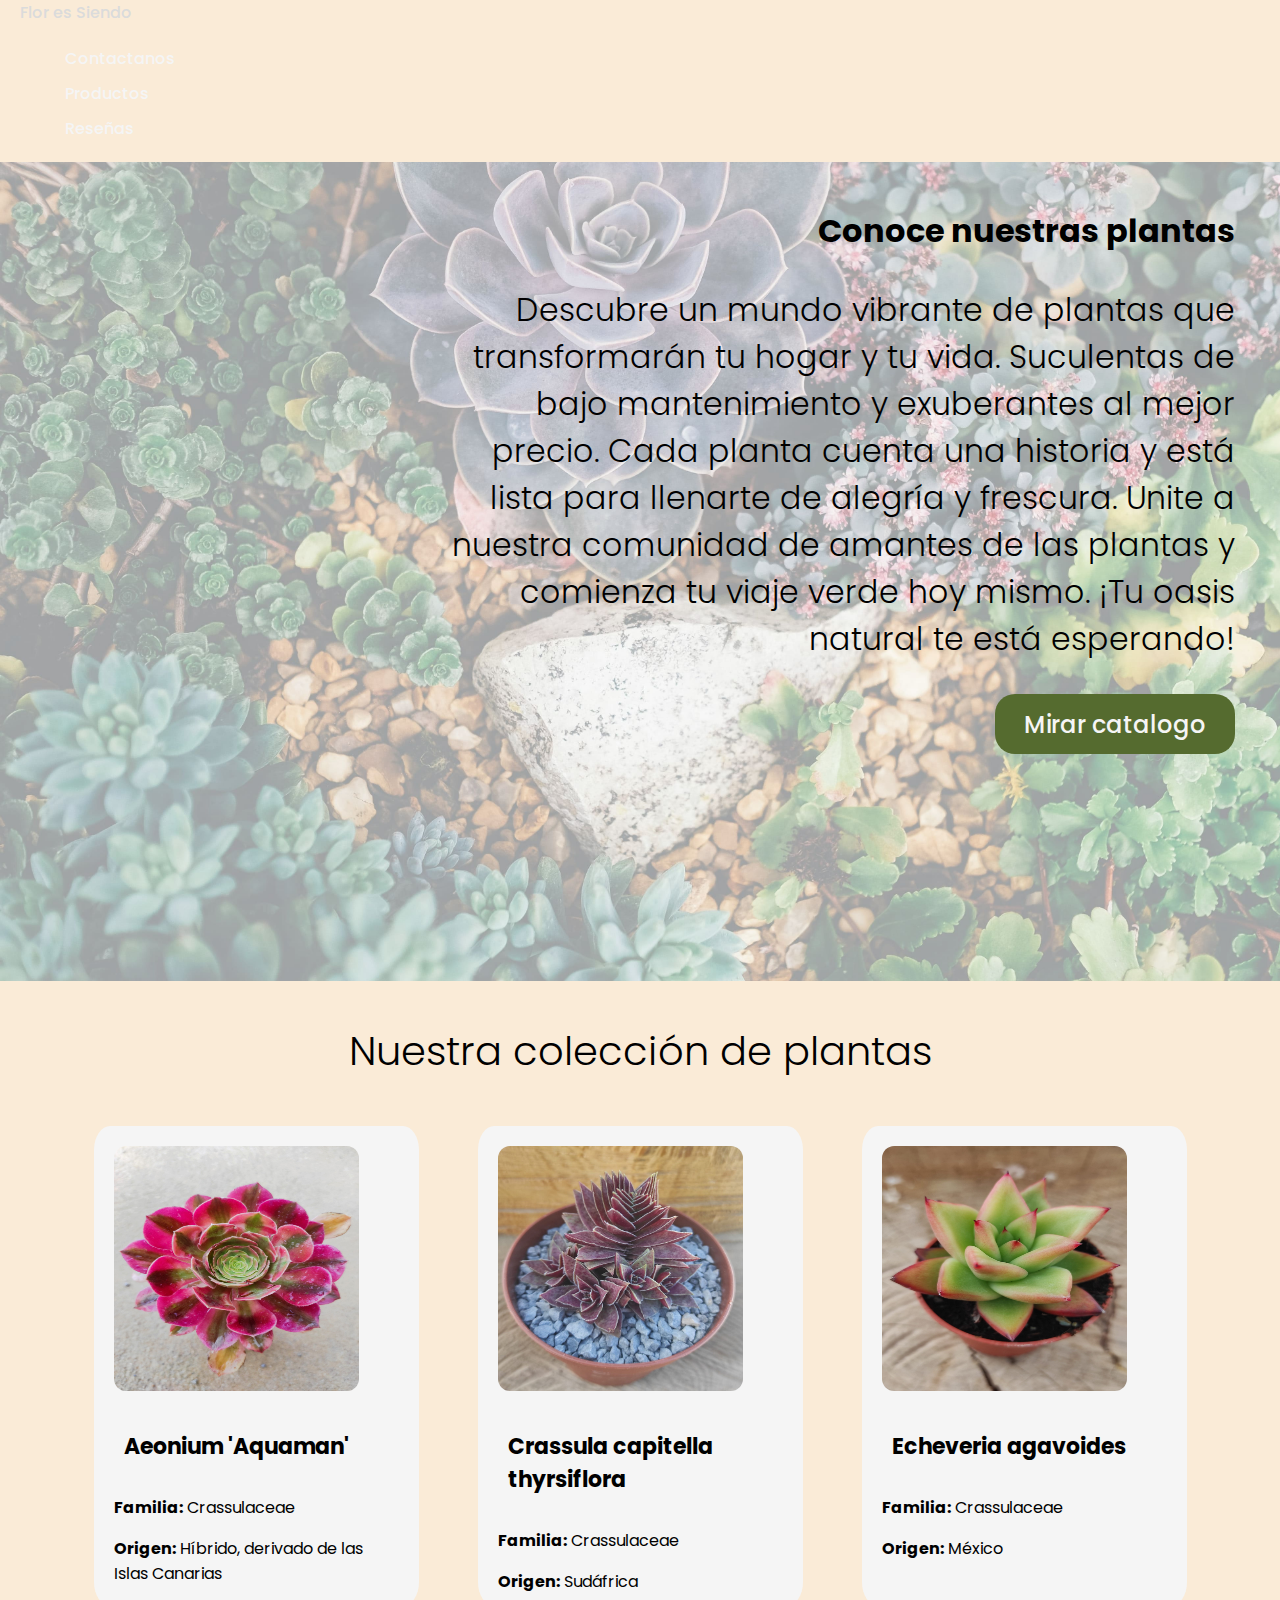
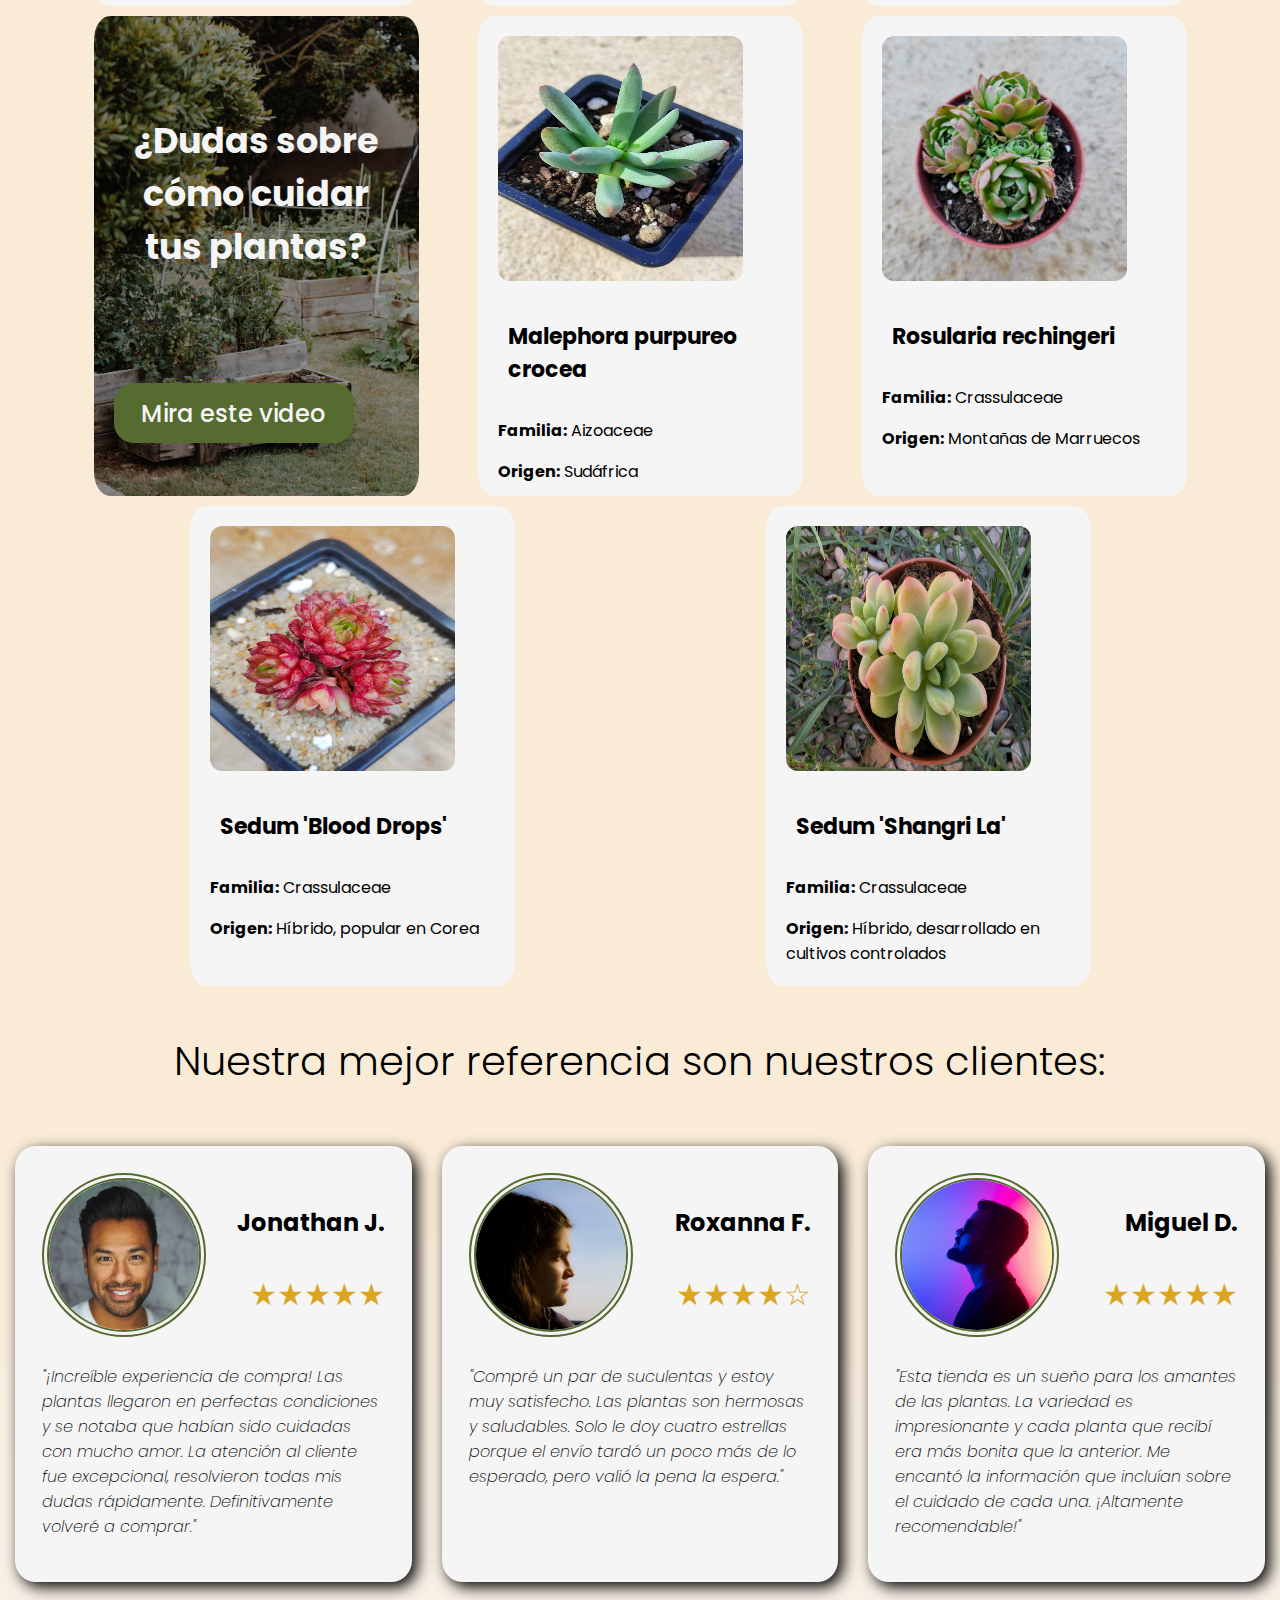
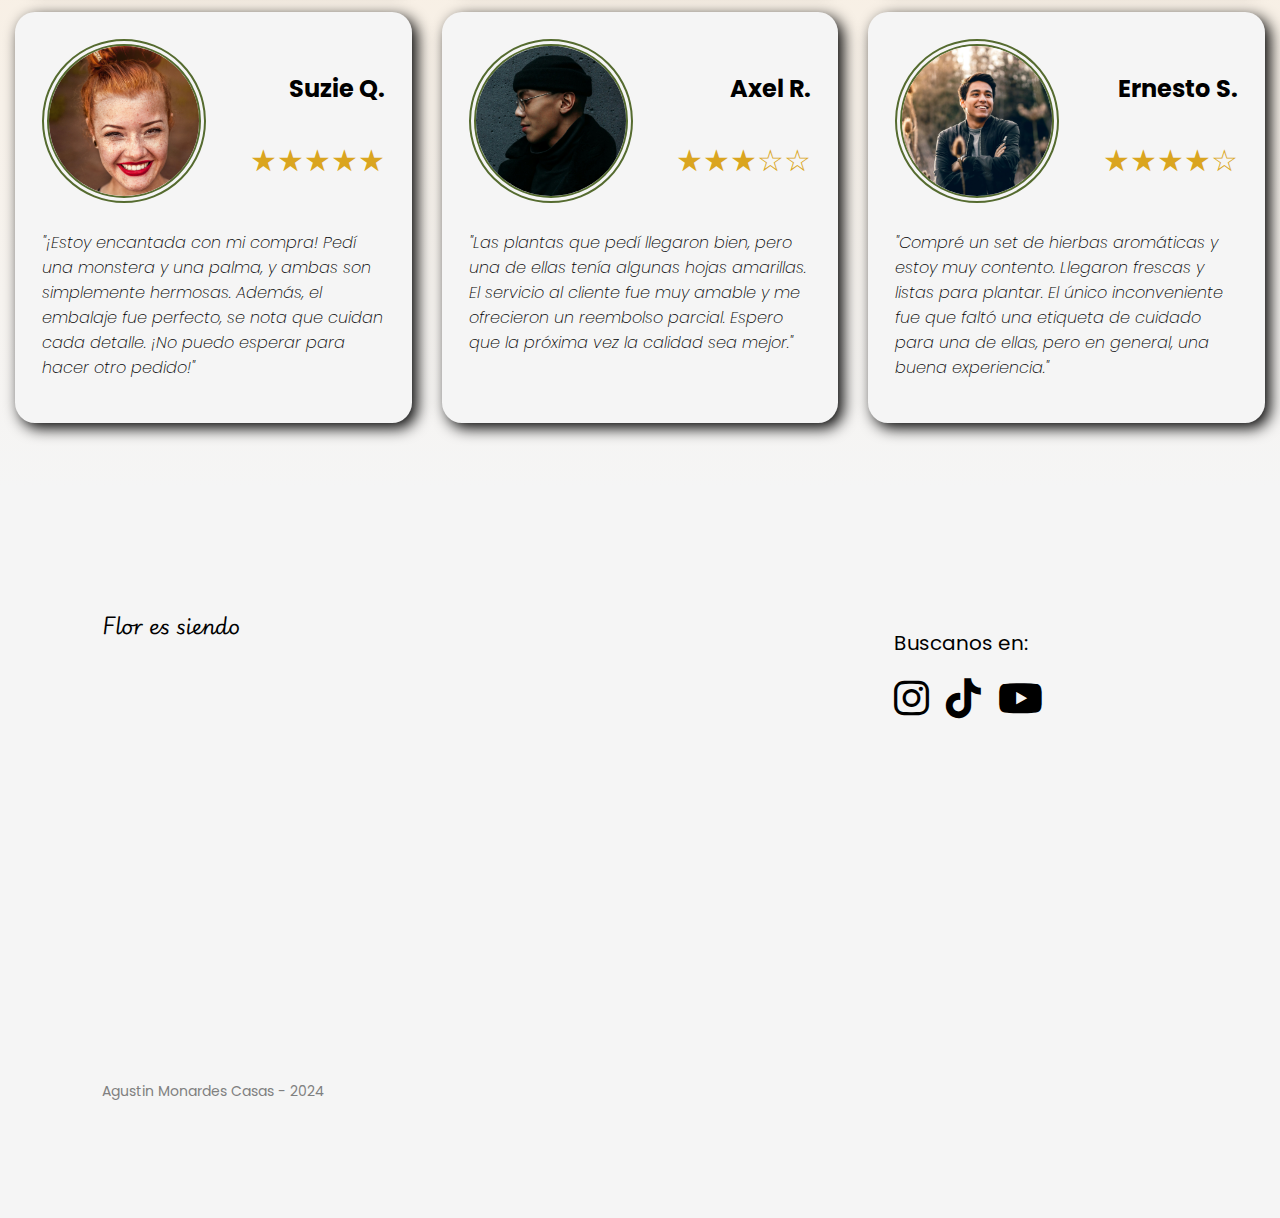
<file: index.html>
<!DOCTYPE html>
<html lang="en">
<head>
    <meta charset="UTF-8">
    <meta name="viewport" content="width=device-width, initial-scale=1.0">
    
    <link rel="stylesheet" href="/style.css">

    <link rel="preconnect" href="https://fonts.googleapis.com">
    <link rel="preconnect" href="https://fonts.gstatic.com" crossorigin>
    <link href="https://fonts.googleapis.com/css2?family=Playwrite+GB+S:ital,wght@0,100..400;1,100..400&display=swap" rel="stylesheet">

    <link rel="preconnect" href="https://fonts.googleapis.com">
    <link rel="preconnect" href="https://fonts.gstatic.com" crossorigin>
    <link href="https://fonts.googleapis.com/css2?family=Playwrite+GB+S:ital,wght@0,100..400;1,100..400&family=Poppins:ital,wght@0,100;0,200;0,300;0,400;0,500;0,600;0,700;0,900;1,100;1,200;1,300;1,400;1,500;1,600;1,700;1,800;1,900&display=swap" rel="stylesheet">

    <link rel="stylesheet" href="https://cdnjs.cloudflare.com/ajax/libs/font-awesome/6.0.0-beta3/css/all.min.css">

    <title>Flor es siendo</title>
</head>
<body>
    <header>
        <nav class="nav-bar" id="inicio">
                <a class="nav-intro a-bar no-deco" href="/index.html">Flor es Siendo</a>
                <ul class="nav-bar">
                    <li>
                        <a class="a-bar no-deco" href="/contacto.html">Contactanos</a>
                    </li>
                    <li>
                        <a class="a-bar no-deco" href="#productos">Productos</a>
                    </li>
                    <li>
                        <a class="a-bar no-deco" href="#rese">Reseñas</a>
                    </li>
                </ul>
        </nav>
    </header>
    <main>
        <article class="hero">
            <div class="hero-text">
                <h1>Conoce nuestras plantas</h1>
                <p class="p-hero">Descubre un mundo vibrante de plantas que transformarán tu hogar y tu vida. Suculentas de bajo mantenimiento y exuberantes al mejor precio. Cada planta cuenta una historia y está lista para llenarte de alegría y frescura. Unite a nuestra comunidad de amantes de las plantas y comienza tu viaje verde hoy mismo. ¡Tu oasis natural te está esperando!</p>
                <button class="btn-hero"><a class="a-bar no-deco" href="#productos">Mirar catalogo</a></button>
            </div>
        </article>

        <h2>Nuestra colección de plantas</h2>

        <section id="productos">
            <figure class="card-producto">
                <img class="img-producto" src="/images-promp/aeonium-aquaman.jpg" alt="">
                <figcaption>
                    <h3>Aeonium 'Aquaman'</h3>
                    <p><b>Familia:</b> Crassulaceae</p>
                    <p><b>Origen:</b> Híbrido, derivado de las Islas Canarias</p>
                </figcaption>
            </figure>
            <figure class="card-producto">
                <img class="img-producto" src="/images-promp/crassula-capitella-thyrsiflora.jpg" alt="">
                <figcaption>
                    <h3>Crassula capitella thyrsiflora</h3>
                    <p><b>Familia:</b> Crassulaceae</p>
                    <p><b>Origen:</b> Sudáfrica</p>
                </figcaption>
            </figure>
            <figure class="card-producto">
                <img class="img-producto" src="/images-promp/echeveria-agavoides.jpg" alt="">
                <figcaption>
                    <h3>Echeveria agavoides</h3>
                    <p><b>Familia:</b> Crassulaceae</p>
                    <p><b>Origen:</b> México</p>
                </figcaption>
            </figure class="card-producto">

            <aside class="pro-aside card-producto">
                <h3 class="h-aside">¿Dudas sobre cómo cuidar tus plantas?</h3>
                <button  class="btn-hero"><a class="no-deco" href="#rese">Mira este video</a></button>
            </aside>

            <figure class="card-producto">
                <img class="img-producto" src="/images-promp/malephora-purpureo-crocea.jpg" alt="">
                <figcaption>
                    <h3>Malephora purpureo crocea</h3>
                    <p><b>Familia:</b> Aizoaceae</p>
                    <p><b>Origen:</b> Sudáfrica</p>
                </figcaption>
            </figure>
            <figure class="card-producto">
                <img class="img-producto" src="/images-promp/rosularia-rechingeri.jpg" alt="">
                <figcaption>
                    <h3>Rosularia rechingeri</h3>
                    <p><b>Familia:</b> Crassulaceae</p>
                    <p><b>Origen:</b> Montañas de Marruecos</p>
                </figcaption>
            </figure>
            <figure class="card-producto">
                <img class="img-producto" src="/images-promp/sedum-blood-drops-korean.jpg" alt="">
                <figcaption>
                    <h3>Sedum 'Blood Drops'</h3>
                    <p><b>Familia:</b> Crassulaceae</p>
                    <p><b>Origen:</b> Híbrido, popular en Corea</p>
                </figcaption>
            </figure>
            <figure class="card-producto">
                <img class="img-producto" src="/images-promp/sedum-shangri-la.jpg" alt="">
                <figcaption>
                    <h3>Sedum 'Shangri La'</h3>
                    <p><b>Familia:</b> Crassulaceae</p>
                    <p><b>Origen:</b> Híbrido, desarrollado en cultivos controlados</p>
                </figcaption>
            </figure>
        </section>

        <h2>Nuestra mejor referencia son nuestros clientes:</h2>
        
        <section id="rese">
            <figure class="card-rese">
                <div class="card-info-rese">
                    <img class="perfil-pic" src="/images-promp/perfil-1.jpg" alt="">
                    <div class="text-rese">
                        <h4 class="nombres">Jonathan J.</h4>
                        <p class="estrellas">★★★★★</p>
                    </div>
                </div>
                    <p class="p-rese">"¡Increíble experiencia de compra! Las plantas llegaron en perfectas condiciones y se notaba que habían sido cuidadas con mucho amor. La atención al cliente fue excepcional, resolvieron todas mis dudas rápidamente. Definitivamente volveré a comprar."</p>
            </figure>
            <figure class="card-rese">
                <div class="card-info-rese">
                    <img class="perfil-pic" src="/images-promp/perfil-2.jpg" alt="">
                    <div class="text-rese">
                        <h4 class="nombres">Roxanna F.</h4>
                        <p class="estrellas">★★★★☆</p>
                    </div>
                </div>
                    <p class="p-rese">"Compré un par de suculentas y estoy muy satisfecho. Las plantas son hermosas y saludables. Solo le doy cuatro estrellas porque el envío tardó un poco más de lo esperado, pero valió la pena la espera."</p>
            </figure>
            <figure class="card-rese">
                <div class="card-info-rese">
                    <img class="perfil-pic" src="/images-promp/perfil-3.jpg" alt="">
                    <div class="text-rese">
                        <h4 class="nombres">Miguel D.</h4>
                        <p class="estrellas">★★★★★</p>
                    </div>
                </div>
                    <p class="p-rese">"Esta tienda es un sueño para los amantes de las plantas. La variedad es impresionante y cada planta que recibí era más bonita que la anterior. Me encantó la información que incluían sobre el cuidado de cada una. ¡Altamente recomendable!"</p>
            </figure>
            <figure class="card-rese">
                <div class="card-info-rese">
                    <img class="perfil-pic" src="/images-promp/perfil-4.jpg" alt="">
                    <div class="text-rese">
                        <h4 class="nombres">Suzie Q.</h4>
                        <p class="estrellas">★★★★★</p>
                    </div>
                </div>
                    <p class="p-rese">"¡Estoy encantada con mi compra! Pedí una monstera y una palma, y ambas son simplemente hermosas. Además, el embalaje fue perfecto, se nota que cuidan cada detalle. ¡No puedo esperar para hacer otro pedido!"</p>
            </figure>
            <figure class="card-rese">
                <div class="card-info-rese">
                    <img class="perfil-pic" src="/images-promp/perfil-5.jpg" alt="">
                    <div class="text-rese">
                        <h4 class="nombres">Axel R.</h4>
                        <p class="estrellas">★★★☆☆</p>
                    </div>
                </div>
                    <p class="p-rese">"Las plantas que pedí llegaron bien, pero una de ellas tenía algunas hojas amarillas. El servicio al cliente fue muy amable y me ofrecieron un reembolso parcial. Espero que la próxima vez la calidad sea mejor."</p>
            </figure>
            <figure class="card-rese">
                <div class="card-info-rese">
                    <img class="perfil-pic" src="/images-promp/perfil-6.jpg" alt="">
                    <div class="text-rese">
                        <h4 class="nombres">Ernesto S.</h4>
                        <p class="estrellas">★★★★☆</p>
                    </div>
                </div>
                    <p class="p-rese">"Compré un set de hierbas aromáticas y estoy muy contento. Llegaron frescas y listas para plantar. El único inconveniente fue que faltó una etiqueta de cuidado para una de ellas, pero en general, una buena experiencia."</p>
            </figure>
        </section>

        <footer>
            <div class="footer-text">
                <a class="logo-footer" href="#inicio">Flor es siendo</a>
                <p class="foot">Agustin Monardes Casas - 2024</p>
            </div>
            <div class="div-frame">
                <iframe src="https://www.google.com/maps/embed?pb=!1m18!1m12!1m3!1d85903.21987182084!2d-58.47714187959221!3d-34.55503911889829!2m3!1f0!2f0!3f0!3m2!1i1024!2i768!4f13.1!3m3!1m2!1s0x95bcb57a4147c5c7%3A0xfc930bf72fdf871f!2zSmFyZMOtbiBKYXBvbsOpcw!5e0!3m2!1ses-419!2sar!4v1730826920910!5m2!1ses-419!2sar" width="400" height="500" style="border:0;" allowfullscreen="" loading="lazy" referrerpolicy="no-referrer-when-downgrade"></iframe>
            </div>
            <div>
                <p>Buscanos en:</p>
                <i class="fa-brands fa-instagram"></i>
                <i class="fa-brands fa-tiktok"></i>
                <i class="fa-brands fa-youtube"></i>
            </div>
        </footer>
    </main>
</body>
</html>
</file>
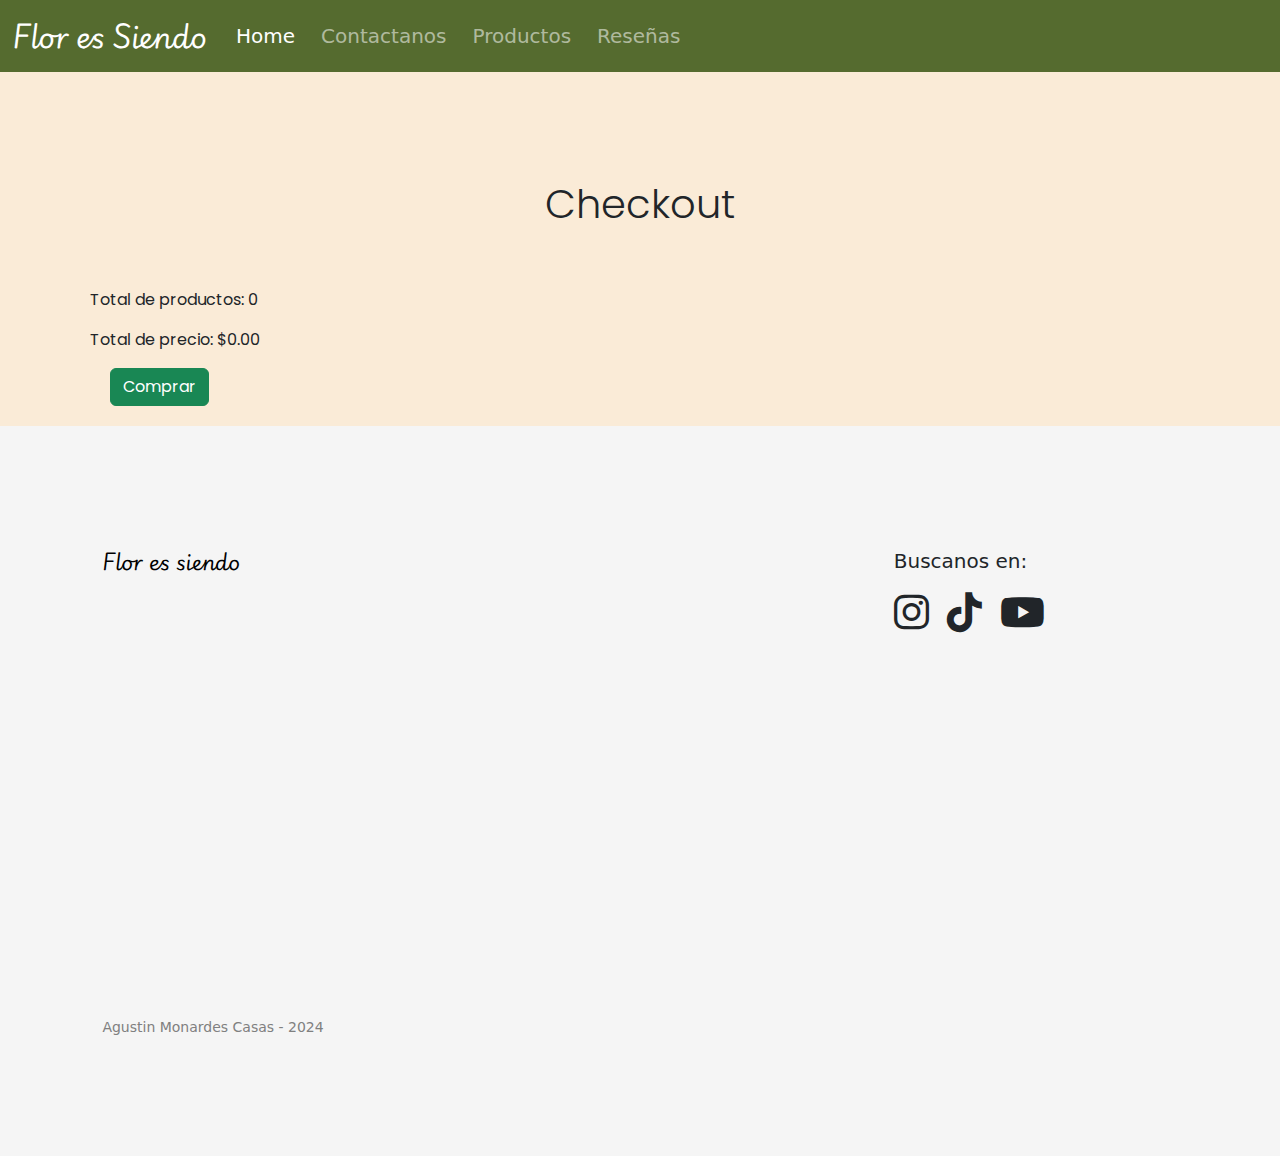
<file: checkout.html>
<!DOCTYPE html>
<html lang="en">
<head>
    <meta charset="UTF-8">
    <meta name="viewport" content="width=device-width, initial-scale=1.0">

    <link rel="preconnect" href="https://fonts.googleapis.com">
    <link rel="preconnect" href="https://fonts.gstatic.com" crossorigin>
    <link href="https://fonts.googleapis.com/css2?family=Playwrite+GB+S:ital,wght@0,100..400;1,100..400&display=swap" rel="stylesheet">
    
    <link rel="preconnect" href="https://fonts.googleapis.com">
    <link rel="preconnect" href="https://fonts.gstatic.com" crossorigin>
    <link href="https://fonts.googleapis.com/css2?family=Playwrite+GB+S:ital,wght@0,100..400;1,100..400&family=Poppins:ital,wght@0,100;0,200;0,300;0,400;0,500;0,600;0,700;0,900;1,100;1,200;1,300;1,400;1,500;1,600;1,700;1,800;1,900&display=swap" rel="stylesheet">
    
    <link href="https://cdn.jsdelivr.net/npm/bootstrap@5.3.3/dist/css/bootstrap.min.css" rel="stylesheet" integrity="sha384-QWTKZyjpPEjISv5WaRU9OFeRpok6YctnYmDr5pNlyT2bRjXh0JMhjY6hW+ALEwIH" crossorigin="anonymous">
    
    <link rel="stylesheet" href="https://cdnjs.cloudflare.com/ajax/libs/font-awesome/6.0.0-beta3/css/all.min.css">
    
    <link rel="stylesheet" href="/style.css">

    <link rel="stylesheet" href="https://cdn.jsdelivr.net/npm/bootstrap-icons@1.11.3/font/bootstrap-icons.min.css">

    <title>Checkout</title>
</head>
<body>
    <nav class="navbar navbar-expand-lg bg-body-tertiary" data-bs-theme="dark" id="main-nav">
        <div class="container-fluid">
          <a class="navbar-brand" href="/index.html">Flor es Siendo</a>
          <button class="navbar-toggler" type="button" data-bs-toggle="collapse" data-bs-target="#navbarNav" aria-controls="navbarNav" aria-expanded="false" aria-label="Toggle navigation">
            <span class="navbar-toggler-icon"></span>
          </button>
          <div class="collapse navbar-collapse" id="navbarNav">
            <ul class="navbar-nav">
              <li class="nav-item">
                <a class="nav-link active" aria-current="page" href="/index.html">Home</a>
              </li>
              <li class="nav-item">
                <a class="nav-link" href="/contacto.html">Contactanos</a>
              </li>
              <li class="nav-item">
                <a class="nav-link" href="/index.html">Productos</a>
              </li>
              <li class="nav-item">
                <a class="nav-link" href="/index.html">Reseñas</a>
              </li>
              
            </ul>
          </div>
        </div>
      </nav>



      <main class="checkout">
          <div class="container mt-5">
              <h2>Checkout</h2>
      
              <ul id="carritoLista" class="list-group">
              </ul>
      
              <p class="checkout-total">Total de productos: <span id="cantidadTotal">0</span></p>
              <p>Total de precio: $<span id="precioTotal">0.00</span></p>
            

              <button class="btn btn-success" onclick="comprar()">Comprar</button>
          </div>
          
      </main>

    <footer>
        <div class="footer-text">
            <a class="logo-footer" href="#inicio">Flor es siendo</a>
            <p class="foot">Agustin Monardes Casas - 2024</p>
        </div>
        <div class="div-frame">
            <iframe src="https://www.google.com/maps/embed?pb=!1m18!1m12!1m3!1d85903.21987182084!2d-58.47714187959221!3d-34.55503911889829!2m3!1f0!2f0!3f0!3m2!1i1024!2i768!4f13.1!3m3!1m2!1s0x95bcb57a4147c5c7%3A0xfc930bf72fdf871f!2zSmFyZMOtbiBKYXBvbsOpcw!5e0!3m2!1ses-419!2sar!4v1730826920910!5m2!1ses-419!2sar" width="400" height="500" style="border:0;" allowfullscreen="" loading="lazy" referrerpolicy="no-referrer-when-downgrade"></iframe>
        </div>
        <div>
            <p>Buscanos en:</p>
            <i class="fa-brands fa-instagram"></i>
            <i class="fa-brands fa-tiktok"></i>
            <i class="fa-brands fa-youtube"></i>
        </div>
    </footer>

    <script src="https://cdn.jsdelivr.net/npm/bootstrap@5.3.3/dist/js/bootstrap.bundle.min.js" integrity="sha384-YvpcrYf0tY3lHB60NNkmXc5s9fDVZLESaAA55NDzOxhy9GkcIdslK1eN7N6jIeHz" crossorigin="anonymous"></script>
    <script src="/js.js"></script>
</body>
</html>
</file>
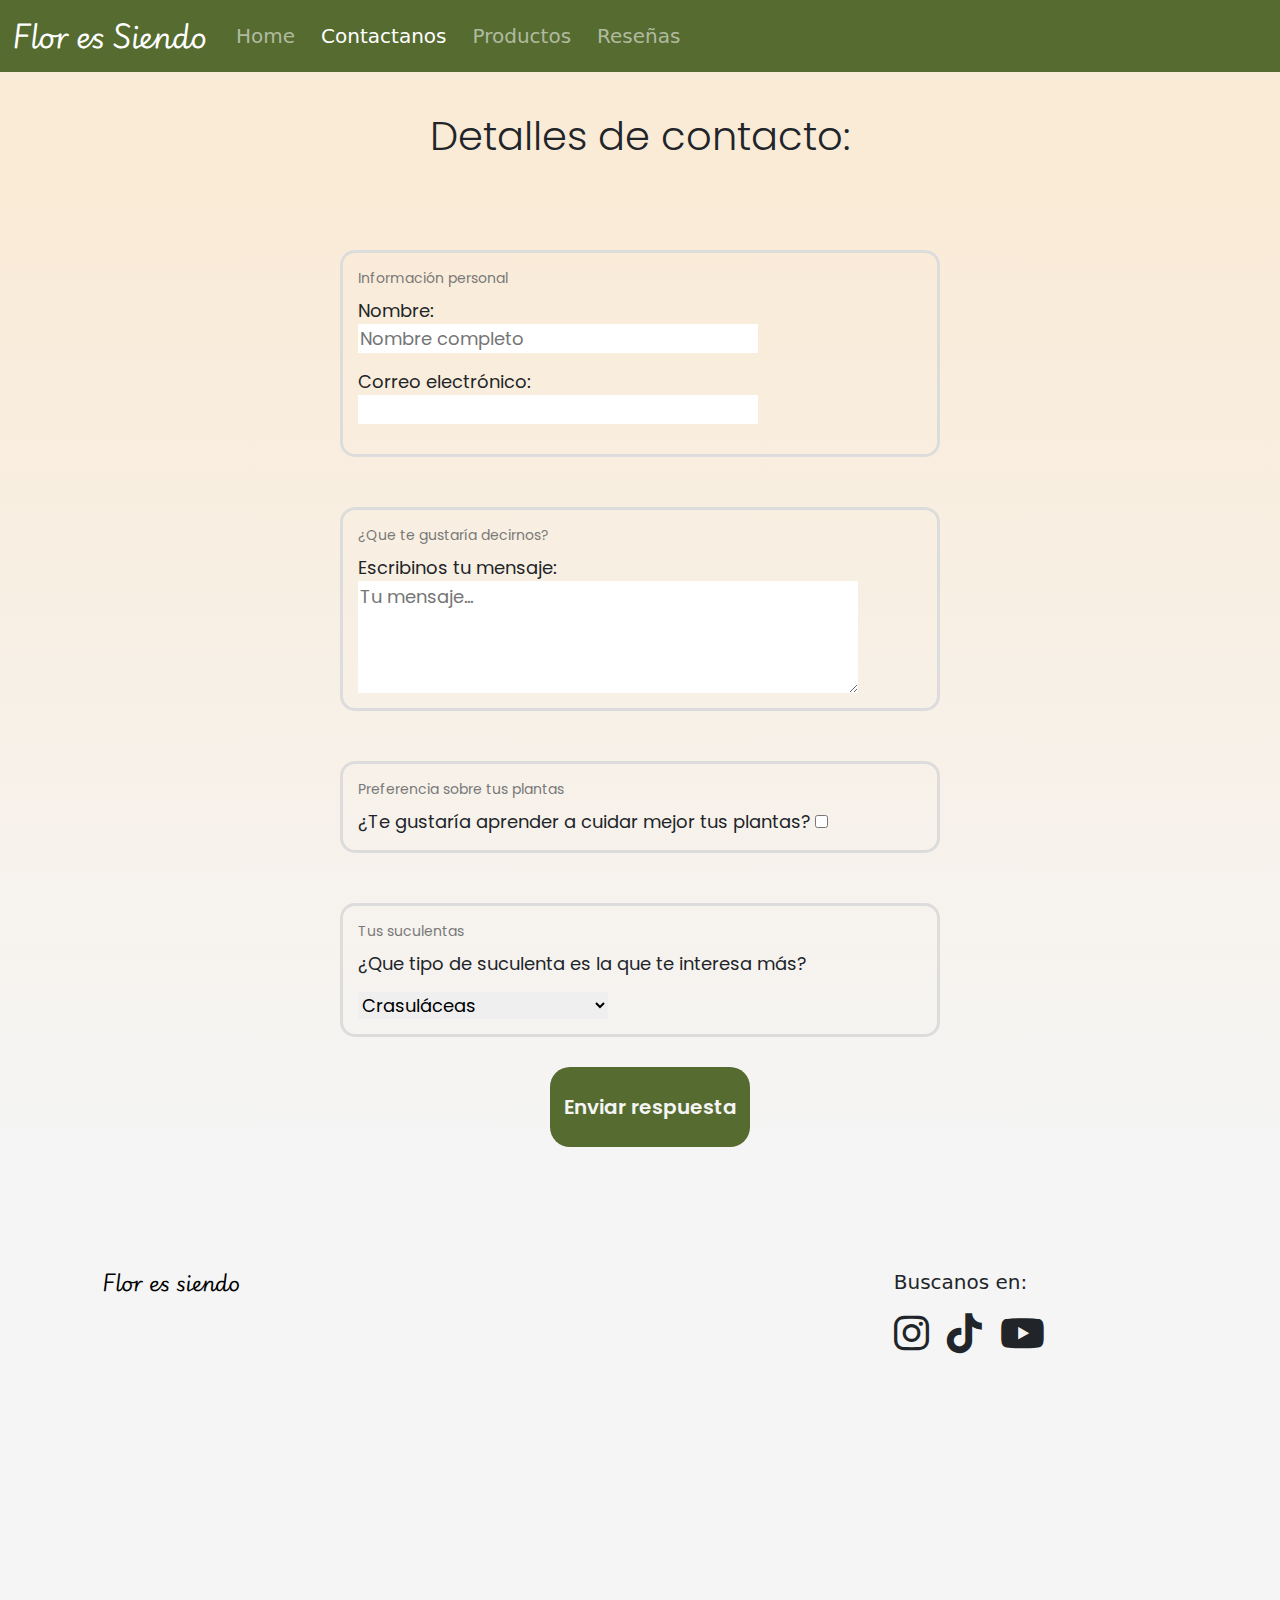
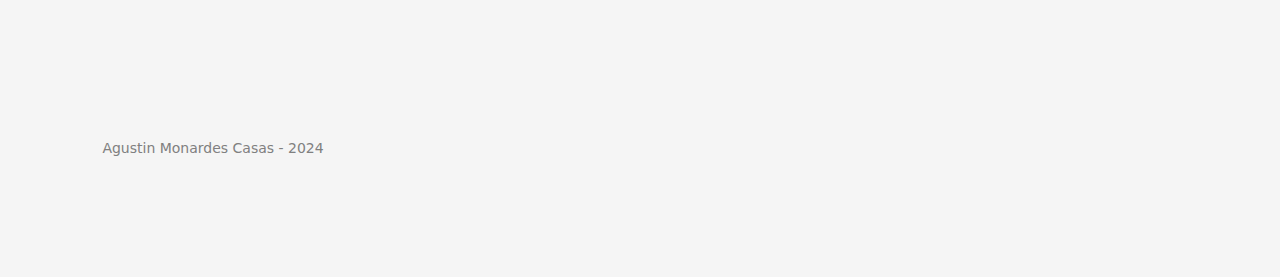
<file: contacto.html>
<!DOCTYPE html>
<html lang="en">
<head>
    <meta charset="UTF-8">
    <meta name="viewport" content="width=device-width, initial-scale=1.0">

    
    <link rel="preconnect" href="https://fonts.googleapis.com">
    <link rel="preconnect" href="https://fonts.gstatic.com" crossorigin>
    <link href="https://fonts.googleapis.com/css2?family=Playwrite+GB+S:ital,wght@0,100..400;1,100..400&display=swap" rel="stylesheet">
    
    <link rel="preconnect" href="https://fonts.googleapis.com">
    <link rel="preconnect" href="https://fonts.gstatic.com" crossorigin>
    <link href="https://fonts.googleapis.com/css2?family=Playwrite+GB+S:ital,wght@0,100..400;1,100..400&family=Poppins:ital,wght@0,100;0,200;0,300;0,400;0,500;0,600;0,700;0,900;1,100;1,200;1,300;1,400;1,500;1,600;1,700;1,800;1,900&display=swap" rel="stylesheet">
    
    <link rel="stylesheet" href="https://cdnjs.cloudflare.com/ajax/libs/font-awesome/6.0.0-beta3/css/all.min.css">
    
    <link href="https://cdn.jsdelivr.net/npm/bootstrap@5.3.3/dist/css/bootstrap.min.css" rel="stylesheet" integrity="sha384-QWTKZyjpPEjISv5WaRU9OFeRpok6YctnYmDr5pNlyT2bRjXh0JMhjY6hW+ALEwIH" crossorigin="anonymous">
    
    <link rel="stylesheet" href="/style.css">
    <title>Flor es siendo</title>
</head>
<body>
    <nav class="navbar navbar-expand-lg bg-body-tertiary" data-bs-theme="dark">
        <div class="container-fluid">
          <a class="navbar-brand" href="/index.html">Flor es Siendo</a>
          <button class="navbar-toggler" type="button" data-bs-toggle="collapse" data-bs-target="#navbarNav" aria-controls="navbarNav" aria-expanded="false" aria-label="Toggle navigation">
            <span class="navbar-toggler-icon"></span>
          </button>
          <div class="collapse navbar-collapse" id="navbarNav">
            <ul class="navbar-nav">
              <li class="nav-item">
                <a class="nav-link" href="/index.html">Home</a>
              </li>
              <li class="nav-item">
                <a class="nav-link active" aria-current="page" href="/contacto.html">Contactanos</a>
              </li>
              <li class="nav-item">
                <a class="nav-link" href="/index.html">Productos</a>
              </li>
              <li class="nav-item">
                <a class="nav-link" href="/index.html">Reseñas</a>
              </li>
            </ul>
          </div>
        </div>
      </nav>
    <main>
        <h2>Detalles de contacto:</h2>
        <form id="cuestionario" action="https://formspree.io/f/xvgoajbn" method="post">
            <fieldset>

                <legend>Información personal</legend>
                
                <label for="nombre">Nombre:</label>
                <input id="nombre" class="input-perso" type="text" name="nombre" placeholder="Nombre completo">

                <label for="mail">Correo electrónico:</label>
                <input id="correo" class="input-perso" type="email" name="mail">
            </fieldset>

            <fieldset>

                <legend>¿Que te gustaría decirnos?</legend>

                <label for="mensajito">Escribinos tu mensaje:</label>
                <textarea class="input-mensaje" name="mensajito" rows="4" id="mensaje" placeholder="Tu mensaje..."></textarea>
            </fieldset>

            <fieldset>

                <legend>Preferencia sobre tus plantas</legend>
                <div>
                    <label for="plantas">¿Te gustaría aprender a cuidar mejor tus plantas?</label>
                    <input type="checkbox" name="plantas" value="Si">
                </div>
            </fieldset>

            <fieldset>

                <legend>Tus suculentas</legend>

                <label for="suculenta">¿Que tipo de suculenta es la que te interesa más?</label>
                <select class="input-suculentas" name="suculenta" required>
                    <option value="crasulacea">Crasuláceas</option>
                    <option value="cactus">Cactus</option>
                    <option value="aloe">Aloe</option>
                    <option value="agave">Agaves</option>
                    <option value="asfodelo">Asfodelos</option>
                </select>
            </fieldset>

            <p id="mensaje-error" style="display: none;">Por favor, complete todos los campos.</p>

            <button type="submit" class="submit-btn">Enviar respuesta</button>
            
        </form>
    </main>

    <footer>
        <div class="footer-text">
            <a class="logo-footer" href="#inicio">Flor es siendo</a>
            <p class="foot">Agustin Monardes Casas - 2024</p>
        </div>
        <div>
            <iframe src="https://www.google.com/maps/embed?pb=!1m18!1m12!1m3!1d85903.21987182084!2d-58.47714187959221!3d-34.55503911889829!2m3!1f0!2f0!3f0!3m2!1i1024!2i768!4f13.1!3m3!1m2!1s0x95bcb57a4147c5c7%3A0xfc930bf72fdf871f!2zSmFyZMOtbiBKYXBvbsOpcw!5e0!3m2!1ses-419!2sar!4v1730826920910!5m2!1ses-419!2sar" width="400" height="500" style="border:0;" allowfullscreen="" loading="lazy" referrerpolicy="no-referrer-when-downgrade"></iframe>
        </div>
        <div>
            <p>Buscanos en:</p>
            <i class="fa-brands fa-instagram"></i>
            <i class="fa-brands fa-tiktok"></i>
            <i class="fa-brands fa-youtube"></i>
        </div>
    </footer>

    <script src="https://cdn.jsdelivr.net/npm/bootstrap@5.3.3/dist/js/bootstrap.bundle.min.js" integrity="sha384-YvpcrYf0tY3lHB60NNkmXc5s9fDVZLESaAA55NDzOxhy9GkcIdslK1eN7N6jIeHz" crossorigin="anonymous"></script>
    <script src="/js.js"></script>
</body>
</html>
</file>
<file: style.css>
body{
    margin: 0px;
    background-color: antiquewhite;
}
main{
    font-family: 'Poppins';
}
button{
    border: none;
    background-color: grey;
    color: whitesmoke;
    border-radius: 14px;
    padding: 6px;
    margin-left: 20px;
}
.no-deco{
    text-decoration: none;
    color: whitesmoke;
    font-weight: 500;
}
.navbar{
    background-color: darkolivegreen !important;
}
.navbar-brand{
    font-family: 'Playwrite GB S';
    font-size: 28px;
    font-style: italic;
}

.nav-item{
    background-color: darkolivegreen;
    margin: 0px;
    padding: 5px;
}
.hero{
    background-image: url(/images-promp/hero-trans.jpg);
    background-size: cover;
    height:91vh;
    width: 100vw;
    margin: auto;
}

.a-bar{
    color: whitesmoke;
    padding: 20px;
    font-family: 'Poppins';
    font-weight: 500;
}
.a-bar:hover{
    color: rgb(219, 219, 219);
    transition: 0.5s;
}

.hero-text{
    font-weight: 300;
    font-size: 3.5vh;
    padding: 5vh;
    text-align: end;
    margin-left: auto;
    max-width: 800px;
}
h1{
    margin-top: 0px;
    font-weight: 700;
    font-size: 8vh;
}
.btn-hero{
    background-color: darkolivegreen;
    width: 240px;
    height: 60px;
    border: none;
    border-radius: 20px;
    font-family: 'Poppins';
    font-size: 24px;
    color: whitesmoke;
    margin-left: 0px;
}
h2{
    text-align: center;
    margin: 40px;
    font-size: 40px;
    font-weight: 300;
}
#productos{
    display: flex;
    flex-wrap: wrap;
    justify-content: space-around;
    max-width: 90vw;
    margin: auto;
}
.card-producto{
    margin: 5px;
    background-color: whitesmoke;
    border-radius: 5%;
    width: 285px;
    height: 440px;
    padding: 20px;
    position: relative;
}
.detalles{
    display: none;
    margin-top: -255px;
    background-color: antiquewhite;
    border: 1px solid gainsboro;
    border-radius: 10px;
    padding: 10px;
    box-shadow: 0px 4px 8px rgba(0, 0, 0, 0.4);
    position: relative;
    z-index: 10;
    height: fit-content;
}
.detalles p {
    margin: 0px;
}

h3{
    font-size: 22px;
    padding: 10px;
}
.img-producto{
    width: 245px;
    height: 245px;
    border-radius: 5%;
}
.botones{
    display: flex;
    flex-direction: column;
    align-items: center;
}
.btn-detalles{
    background-color: antiquewhite;
    width: 200px;
    height: 30px;
    border: none;
    border-radius: 10px;
    font-family: 'Poppins';
    font-size: 14px;
    color: black;
    margin-left: 0px;
}
.btn-carrito{
    margin-top: 10px;
    background-color: darkolivegreen;
    width: 200px;
    height: 40px;
    border: none;
    border-radius: 20px;
    font-family: 'Poppins';
    font-size: 18px;
    color: whitesmoke;
    margin-left: 0px;
}
.pro-aside{
    background-image: url(/images-promp/aside.jpg);
    color: whitesmoke;
    font-size: 30px;
    background-size: cover;
    text-align: center;
    display: flex;
    flex-direction: column;
    justify-content: space-around;
}
.h-aside{
    font-size: 35px;
}
h5{
    font-size: 15px;
}
li{
    padding: 5px;
    width: max-content;
    list-style-type: none;
}
#cart-dropdown{
    padding: 10px;
}
#vaciarCarrito{
    background-color: rgb(77, 77, 77);
    border-radius: 10px;
    text-align: center;
    margin: 0px;
}
#vaciarCarrito:hover{
    background-color: rgb(201, 201, 201);
    color: black;
}
#continuarCompra{
    background-color: olivedrab;
    border-radius: 10px;
    text-align: center;
    margin: 0px;
}
#continuarCompra:hover{
    background-color: darkolivegreen;
}

.nav-link{
    font-size: 20px;
}
button:hover{
    background-color: rgb(54, 72, 24);
    transition-duration: 0.5s;
    cursor: pointer;
    color: whitesmoke;
}
#rese{
    display: grid;
    grid-template-columns: 1fr 1fr 1fr;
    background: linear-gradient(to bottom, antiquewhite, whitesmoke);
    padding-bottom: 50px;
}
.card-rese{
    background-color: whitesmoke;
    padding: 3vh;
    border-radius: 5%;
    box-shadow: 5px 5px 15px 0px;
    margin: 15px;
}
.card-info-rese{
    display: flex;
    justify-content: space-between;
}
.text-rese{
    font-size: 24px;
    text-align: end;
}
.estrellas{
    color: goldenrod;
    font-size: 30px;
}
.perfil-pic{
    width: 150px;
    height: 150px;
    border-radius: 100%;
    border: 7px double darkolivegreen;
}
.p-rese{
    font-style: italic;
    font-weight: 200;
}
footer{
    background-color: whitesmoke;
    display: grid;
    justify-content: space-between;
    grid-template-columns: 1fr 1fr 1fr;
    column-gap: 5%;
    font-size: 20px;
    padding: 8vw;
    padding-top: 120px;
}
.footer-text{
    display: flex;
    flex-direction: column;
    justify-content: space-between;
}
.logo-footer{
    font-family: 'Playwrite GB S';
    font-style: italic;
    color: black;
    text-decoration: none;
}
.foot{
    font-size:14px;
    color: grey;
}
.fa-brands{
    font-size: 40px;
    margin-right: 12px;
}
.fa-brands:hover{
    cursor: pointer;
    transition: 0.5s;
}
.fa-instagram:hover{
    background: linear-gradient(to bottom right, rgb(221, 42, 123), rgb(129, 52, 175), rgb(245, 133, 41), rgb(254, 218, 119));
    background-clip: text;
    color: transparent;
}
.fa-tiktok:hover{
    background: linear-gradient(to bottom, rgb(37, 244, 238), rgb(0, 0, 0), rgb(254, 44, 85));
    background-clip: text;
    color: transparent;
}
.fa-youtube:hover{
    color: rgb(255, 0, 0);
}

.totalCarrito{
    background-color: rgb(78, 78, 78);
    padding: 6px;
    border-radius: 10px;
}




fieldset{
    display: flex;
    flex-direction: column;
    width: 600px;
    margin: auto;
    margin-top: 50px;
    padding: 15px;
    border: solid 3px gainsboro;
    border-radius: 15px;
}
form{
    background: linear-gradient(to bottom, antiquewhite, whitesmoke);
    display: flex;
    flex-direction: column;
    align-items: center;
}
label{
    font-size: 18px;
}
.input-perso{
    max-width: 400px;
    border: 0px;
    font-size: 18px;
    margin-bottom: 15px;
}
.input-mensaje{
    font-size: 18px;
    font-family: 'Poppins';
    border: 0px;
    max-height: 200px;
    width: 500px;
}
.input-suculentas{
    font-family: 'Poppins';
    font-size: 18px;
    border: 0px;
    margin-top: 15px;
    width: 250px;
}
legend{
    font-size: 14px;
    color: rgb(121, 121, 121);
}
.submit-btn{
    width: 200px;
    height: 80px;
    border-radius: 20px;
    font-family: 'Poppins';
    font-size: 20px;
    background-color: darkolivegreen;
    color: whitesmoke;
    font-weight: 600;
    margin-top: 30px;
}
#mensaje-error{
    color: red;
}
.mt-5{
    padding: 20px;
}
.checkout-total{
    margin-top: 20px;
}

@media (max-width: 1000px){
    #rese {
        grid-template-columns: 1fr 1fr;
    }
    .card-producto{
        width: 200px;
        height: 370px;
        padding: 20px;
    }
    .img-producto{
        width: 200px;
        height: 200px;
    }
    figcaption{
        font-size: 15px;
    }
    .btn-hero{
        font-size: 14px;
        height: 50px;
        width: 160px;
    }

    h1{
        font-size: 48px;
    }
    .p-hero{
        font-size: 22px;
    }

    footer{
        font-size: 16px;
    }
    iframe{
        width: 250px;
        height: 300px;
    }
    .foot{
        font-size: 10px;
    }

    .img-producto{
        width: 160px;
        height: 160px;
    }
    .card-producto{
        height: 350px;
    }
    h3{
        font-size: 15px;
    }
    .btn-detalles{
        width: 150px;
    }
    .btn-carrito{
        width: 180px;
    }

    .h-aside{
        font-size: 25px;
    }
}

@media (max-width: 600px){
    
    #productos{
        flex-direction: column;
    }
    .card-producto{
        display: flex;
        width: 320px;
        height: 160px;
        padding: 5px;
        margin: auto;
        margin-top: 10px;
        margin-bottom: 10px;
    }
    .img-producto{
        width: 130px;
        height: 150px;
    }
    figcaption{
        font-size: 12px;
        margin-left: 16px;
        width: 160px;
    }
    .btn-hero{
        font-size: 16px;
        height: 50px;
        width: 160px;
    }
    .h-aside{
        font-size: 30px;
    }
    .p-hero{
        font-size: 19px;
    }

    .pro-aside{
        align-items: center;
    }
    .h-aside{
        font-size: 20px;
    }

    footer{
        display: flex;
        flex-direction: column;
        font-size: 20px;
    }
    iframe{
        height: 250px;
        width: 300px;
    }
    .div-frame{
        margin: auto;
        margin-top: 20px;
        margin-bottom: 15px;
    }
    .a-bar{
        padding: 0px;
    }

    fieldset{
        width: 300px;
    }
    .input-mensaje{
        max-width: 270px; 
        height: 400px;
    }

    .btn-detalles{
        width: 120px;
    }
    .btn-carrito{
        width: 140px;
        font-size: 14px;
    }
    .detalles{
        margin-left: -50px;
        margin-top: -260px;
    }

}

@media (max-width: 500px){
    #rese{
        grid-template-columns: 1fr;
    }
    .perfil-pic{
        width: 100px;
        height: 100px;
    }
    .nombres{
        font-size: 16px;
    }
    .estrellas{
        font-size: 20px;
    }
    .p-rese{
        font-size: 14px;
    }
    h2{
        font-size: 30px;
    }

    h1{
        font-size: 32px;
    }
}

    h1{
        font-size: 32px;
    }
}
</file>
